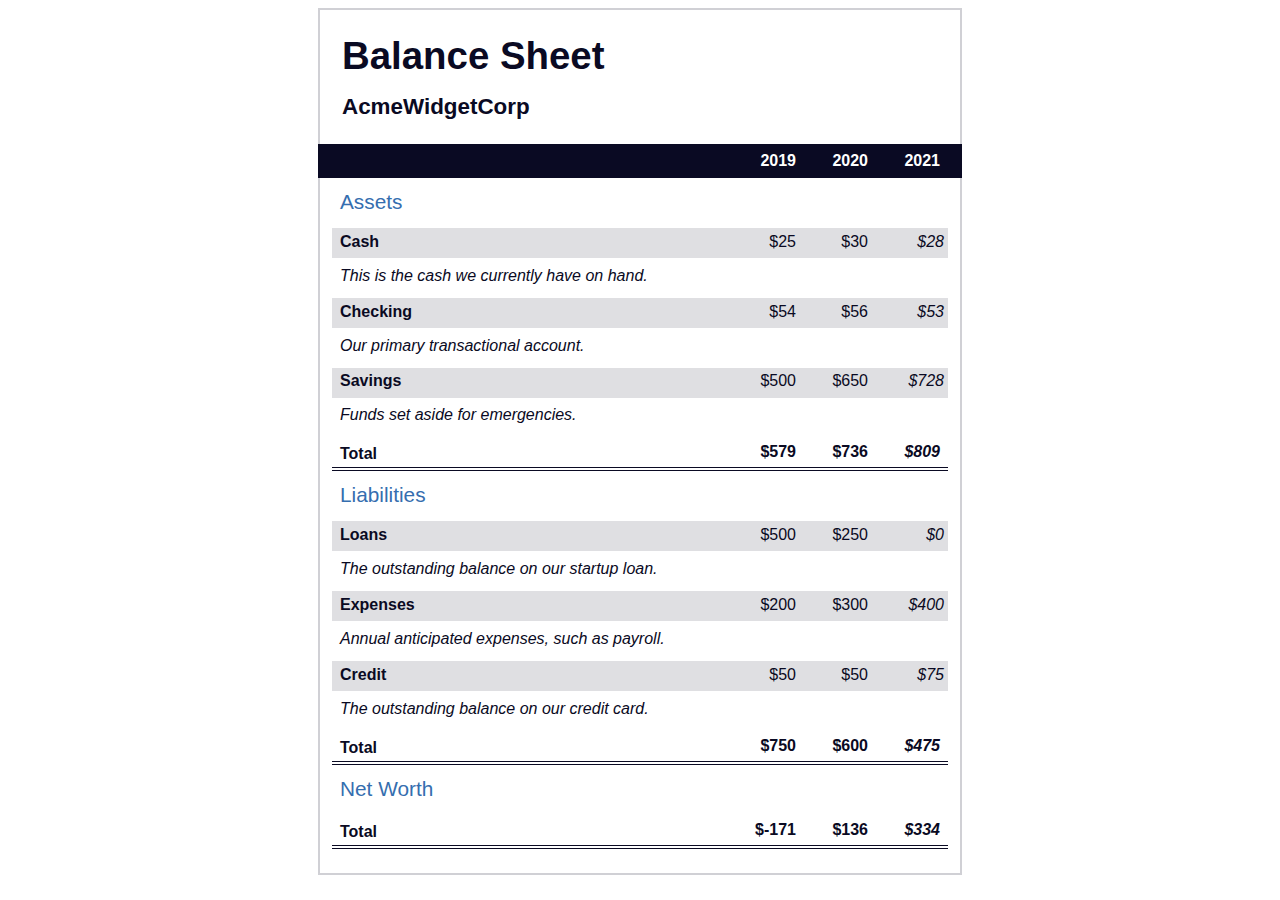
<file: Balance Sheet/index.html>
<!DOCTYPE html>
<html lang="en">
  <head>
    <meta charset="UTF-8">
    <meta name="viewport" content="width=device-width, initial-scale=1.0">
    <title>Balance Sheet</title>
    <link rel="stylesheet" href="./styles.css">
  </head>
  <body>
    <main>
      <section>
        <h1>
          <span class="flex">
            <span>AcmeWidgetCorp</span>
            <span>Balance Sheet</span>
          </span>
        </h1>
        <div id="years" aria-hidden="true">
          <span class="year">2019</span>
          <span class="year">2020</span>
          <span class="year">2021</span>
        </div>
        <div class="table-wrap">
          <table>
            <caption>Assets</caption>
            <thead>
              <tr>
                <td></td>
                <th><span class="sr-only year">2019</span></th>
                <th><span class="sr-only year">2020</span></th>
                <th class="current"><span class="sr-only year">2021</span></th>
              </tr>
            </thead>
            <tbody>
              <tr class="data">
                <th>Cash <span class="description">This is the cash we currently have on hand.</span></th>
                <td>$25</td>
                <td>$30</td>
                <td class="current">$28</td>
              </tr>
              <tr class="data">
                <th>Checking <span class="description">Our primary transactional account.</span></th>
                <td>$54</td>
                <td>$56</td>
                <td class="current">$53</td>
              </tr>
              <tr class="data">
                <th>Savings <span class="description">Funds set aside for emergencies.</span></th>
                <td>$500</td>
                <td>$650</td>
                <td class="current">$728</td>
              </tr>
              <tr class="total">
                <th>Total <span class="sr-only">Assets</span></th>
                <td>$579</td>
                <td>$736</td>
                <td class="current">$809</td>
              </tr>
            </tbody>
          </table>
          <table>
            <caption>Liabilities</caption>
            <thead>
              <tr>
              <td></td>
              <th><span class="sr-only">2019</span></th>
              <th><span class="sr-only">2020</span></th>
              <th><span class="sr-only">2021</span></th>
              </tr>
            </thead>
            <tbody>
              <tr class="data">
                <th>Loans <span class="description">The outstanding balance on our startup loan.</span></th>
                <td>$500</td>
                <td>$250</td>
                <td class="current">$0</td>
              </tr>
              <tr class="data">
                <th>Expenses <span class="description">Annual anticipated expenses, such as payroll.</span></th>
                <td>$200</td>
                <td>$300</td>
                <td class="current">$400</td>
              </tr>
              <tr class="data">
                <th>Credit <span class="description">The outstanding balance on our credit card.</span></th>
                <td>$50</td>
                <td>$50</td>
                <td class="current">$75</td>
              </tr>
              <tr class="total">
                <th>Total <span class="sr-only">Liabilities</span></th>
                <td>$750</td>
                <td>$600</td>
                <td class="current">$475</td>
              </tr>
            </tbody>
          </table>
          <table>
            <caption>Net Worth</caption>
            <thead>
              <tr>
              <td></td>
              <th><span class="sr-only">2019</span></th>
              <th><span class="sr-only">2020</span></th>
              <th><span class="sr-only">2021</span></th>
              </tr>
            </thead>
            <tbody>
              <tr class="total">
                <th>Total <span class="sr-only">Net Worth</span></th>
                <td>$-171</td>
                <td>$136</td>
                <td class="current">$334</td>
              </tr>
            </tbody>
          </table>
        </div>
      </section>
    </main>
  </body>
</html>
</file>
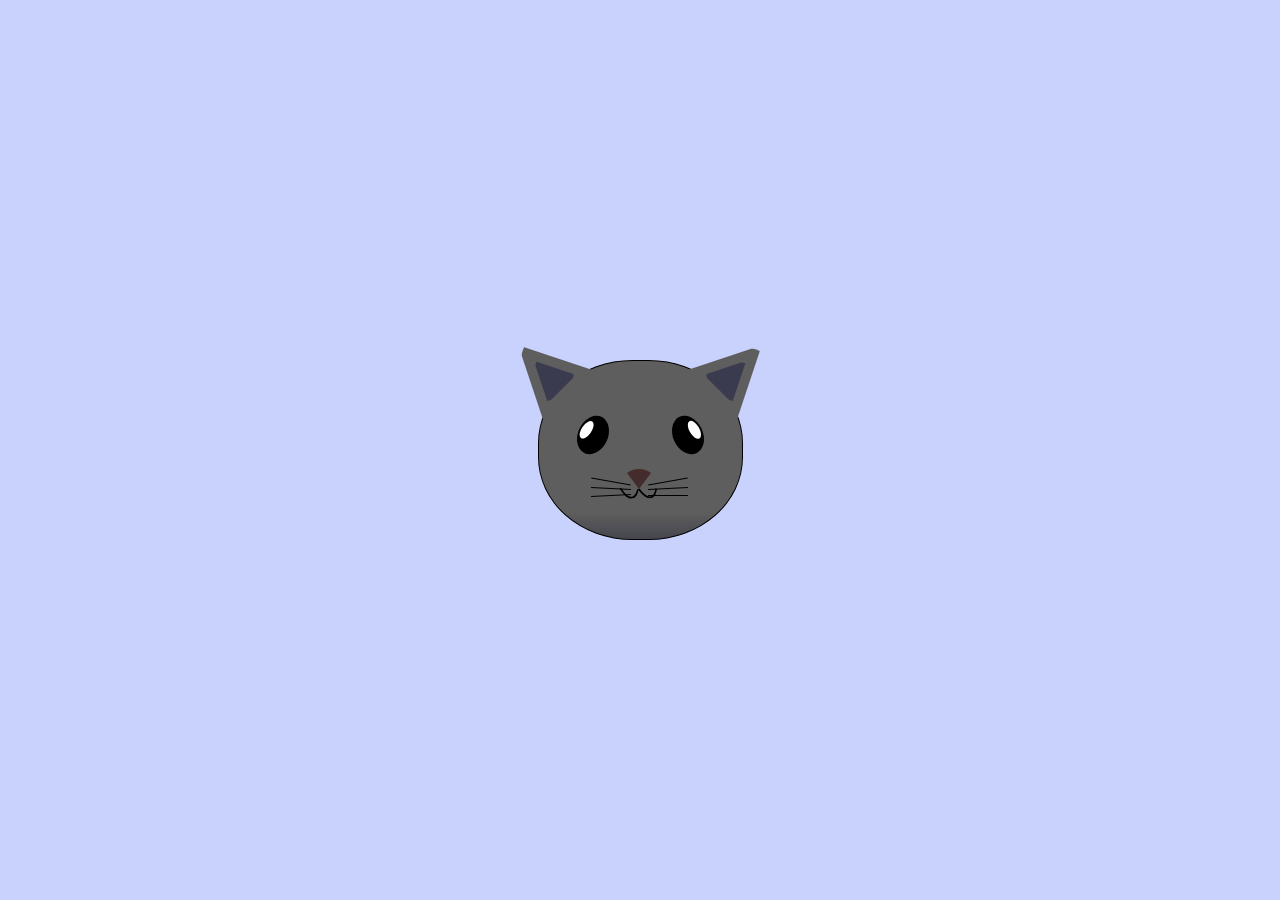
<file: Cat Painting/index.html>
<!DOCTYPE html>
<html lang="en">
<head>
    <meta charset="UTF-8">
    <title>fCC Cat Painting</title>
    <link rel="stylesheet" href="./styles.css">
</head>
<body>
    <main>
      <div class="cat-head">
        <div class="cat-ears">
          <div class="cat-left-ear">
            <div class="cat-left-inner-ear"></div>
          </div>
          <div class="cat-right-ear">
            <div class="cat-right-inner-ear"></div>
          </div>
        </div>

        <div class="cat-eyes">
          <div class="cat-left-eye">
            <div class="cat-left-inner-eye"></div>
          </div>
          <div class="cat-right-eye">
            <div class="cat-right-inner-eye"></div>
          </div>
        </div>
        
        <div class="cat-nose"></div>

        <div class="cat-mouth">
          <div class="cat-mouth-line-left"></div>
          <div class="cat-mouth-line-right"></div>
        </div>

        <div class="cat-whiskers">
          <div class="cat-whiskers-left">
            <div class="cat-whisker-left-top"></div>
            <div class="cat-whisker-left-middle"></div>
            <div class="cat-whisker-left-bottom"></div>
          </div>
          <div class="cat-whiskers-right">
            <div class="cat-whisker-right-top"></div>
            <div class="cat-whisker-right-middle"></div>
            <div class="cat-whisker-right-bottom"></div>
          </div>
        </div>

      </div>
    </main>
</body>
</html>
</file>
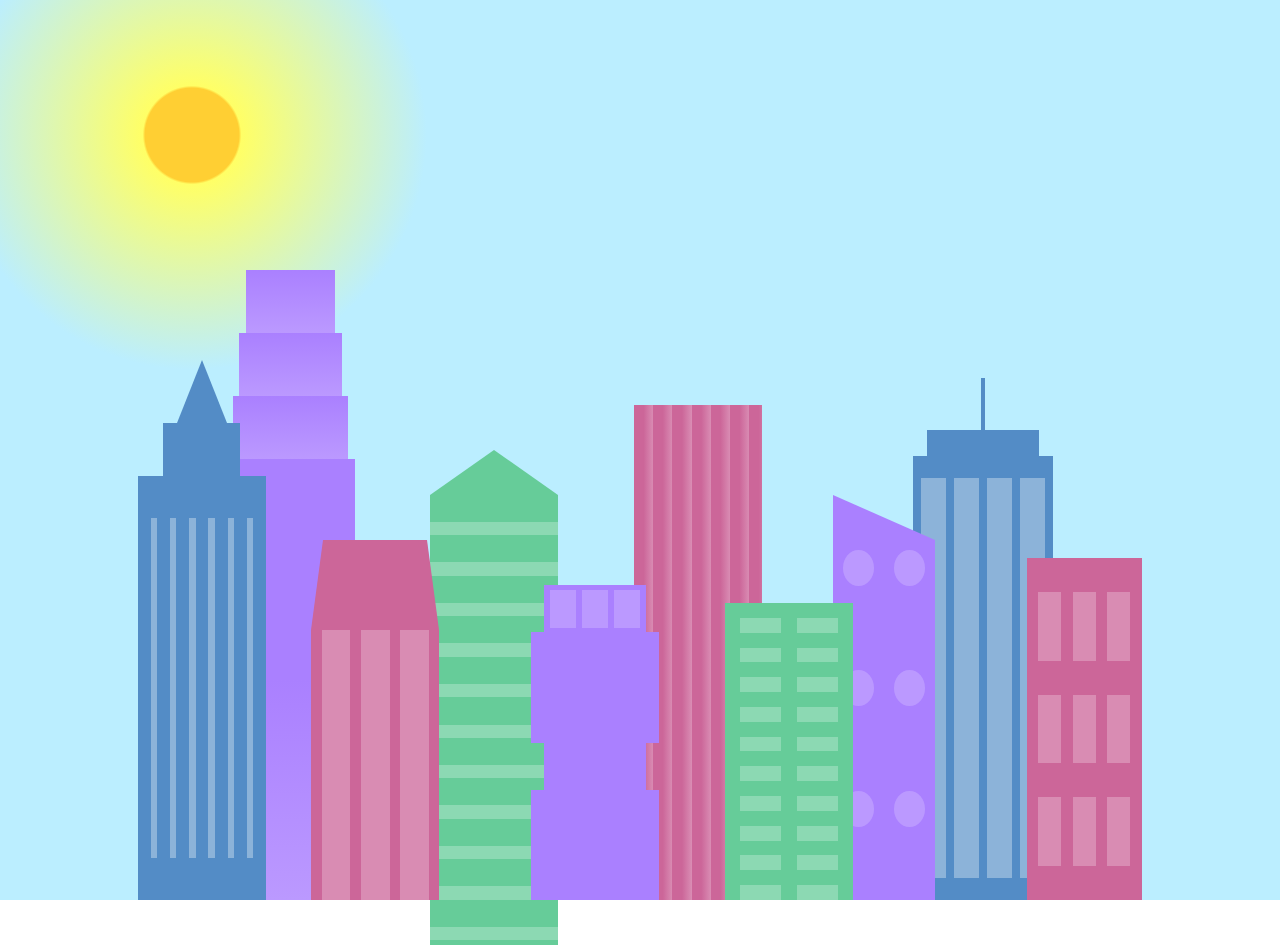
<file: City Skyline/index.html>
<!DOCTYPE html>
<html lang="en">    
  <head>
    <meta charset="UTF-8">
    <title>City Skyline</title>
    <link href="styles.css" rel="stylesheet" />   
  </head>

  <body>
    <div class="background-buildings sky">
      <div></div>
      <div></div>
      <div class="bb1 building-wrap">
        <div class="bb1a bb1-window"></div>
        <div class="bb1b bb1-window"></div>
        <div class="bb1c bb1-window"></div>
        <div class="bb1d"></div>
      </div>
      <div class="bb2">
        <div class="bb2a"></div>
        <div class="bb2b"></div>
      </div>
      <div class="bb3"></div>
      <div></div>
      <div class="bb4 building-wrap">
        <div class="bb4a"></div>
        <div class="bb4b"></div>
        <div class="bb4c window-wrap">
          <div class="bb4-window"></div>
          <div class="bb4-window"></div>
          <div class="bb4-window"></div>
          <div class="bb4-window"></div>
        </div>
      </div>
      <div></div>
      <div></div>
    </div>

    <div class="foreground-buildings">
      <div></div>
      <div></div>
      <div class="fb1 building-wrap">
        <div class="fb1a"></div>
        <div class="fb1b"></div>
        <div class="fb1c"></div>
      </div>
      <div class="fb2">
        <div class="fb2a"></div>
        <div class="fb2b window-wrap">
          <div class="fb2-window"></div>
          <div class="fb2-window"></div>
          <div class="fb2-window"></div>
        </div>
      </div>
      <div></div>
      <div class="fb3 building-wrap">
        <div class="fb3a window-wrap">
          <div class="fb3-window"></div>
          <div class="fb3-window"></div>
          <div class="fb3-window"></div>
        </div>
        <div class="fb3b"></div>
        <div class="fb3a"></div>
        <div class="fb3b"></div>
      </div>
      <div class="fb4">
        <div class="fb4a"></div>
        <div class="fb4b">
          <div class="fb4-window"></div>
          <div class="fb4-window"></div>
          <div class="fb4-window"></div>
          <div class="fb4-window"></div>
          <div class="fb4-window"></div>
          <div class="fb4-window"></div>
        </div>
      </div>
      <div class="fb5"></div>
      <div class="fb6"></div>
      <div></div>
      <div></div>
    </div>
  </body>
</html>
</file>
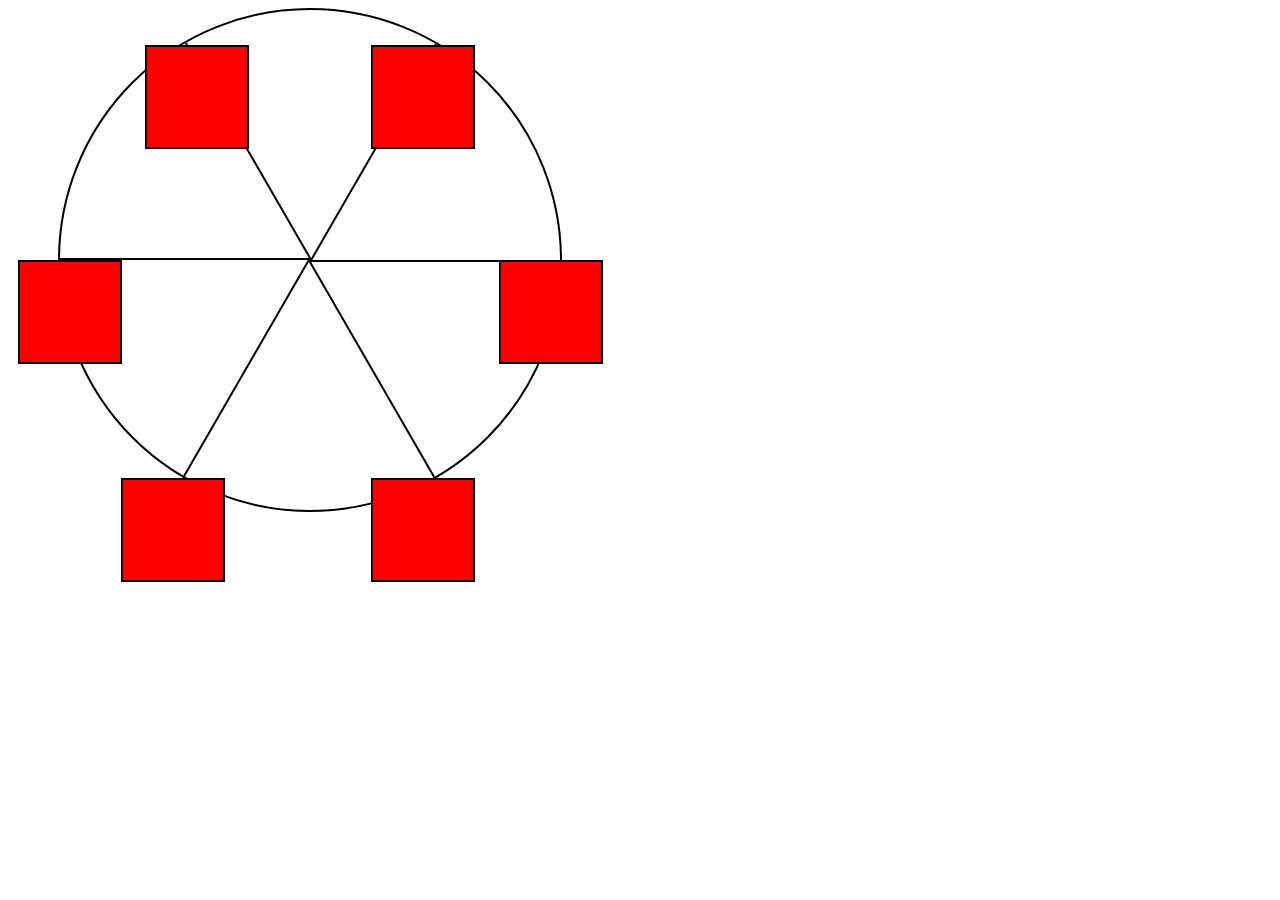
<file: Ferris Wheel/index.html>
<!DOCTYPE html>
<html lang="en">
  <head>
    <meta charset="UTF-8">
    <title>Ferris Wheel</title>
    <link rel="stylesheet" href="./styles.css">
  </head>
  <body>
    <div class="wheel">
      <span class="line"></span>
      <span class="line"></span>
      <span class="line"></span>
      <span class="line"></span>
      <span class="line"></span>
      <span class="line"></span>

      <div class="cabin"></div>
      <div class="cabin"></div>
      <div class="cabin"></div>
      <div class="cabin"></div>
      <div class="cabin"></div>
      <div class="cabin"></div>
    </div>
  </body>
</html>
</file>
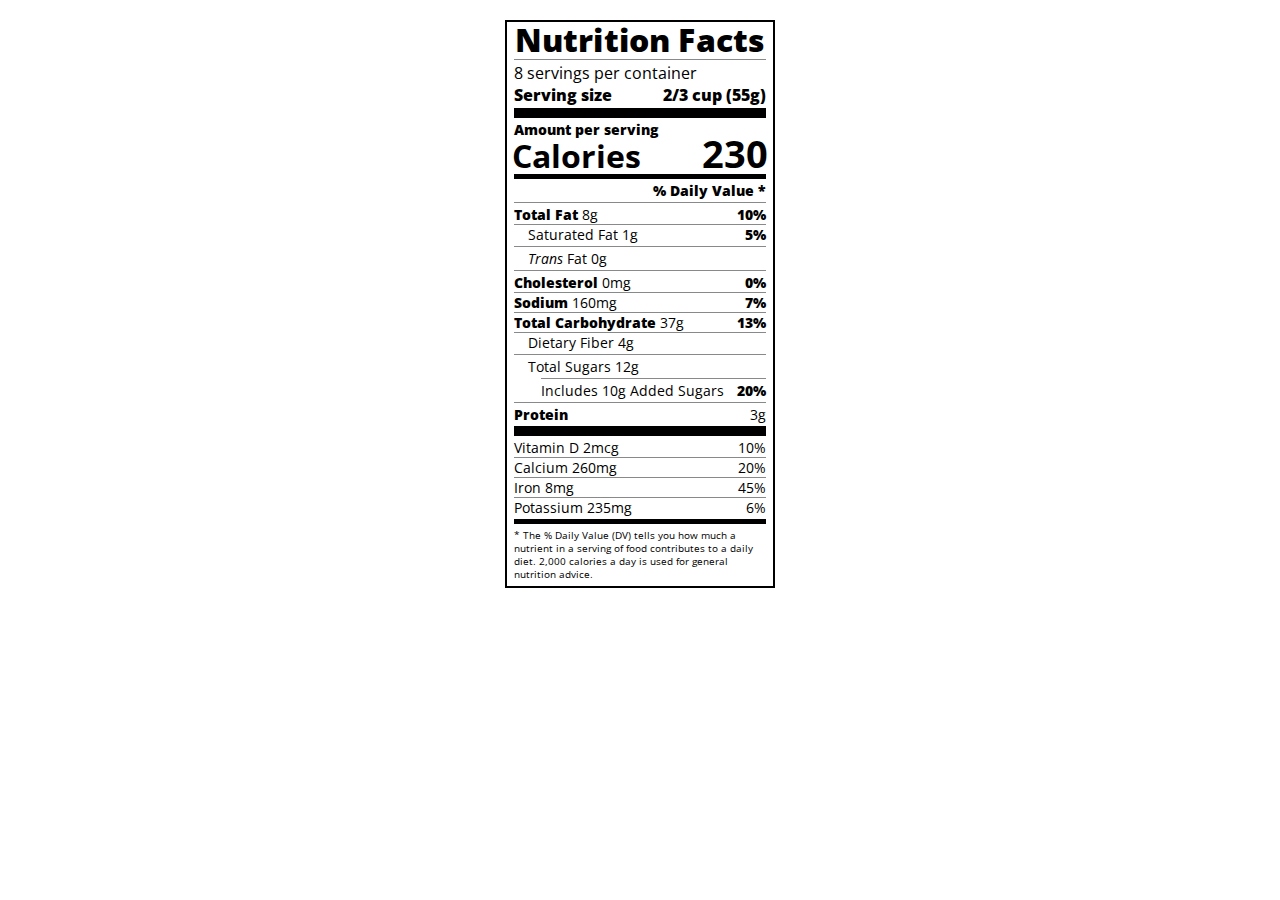
<file: Nutrition Label/index.html>
<!DOCTYPE html>
<html lang="en">

<head>
  <meta charset="UTF-8">
  <title>Nutrition Label</title>
  <link href="https://fonts.googleapis.com/css?family=Open+Sans:400,700,800" rel="stylesheet">
  <link href="./styles.css" rel="stylesheet">
</head>

<body>
  <div class="label">
    <header>
      <h1 class="bold">Nutrition Facts</h1>
      <div class="divider"></div>
      <p>8 servings per container</p>
      <p class="bold">Serving size <span>2/3 cup (55g)</span></p>
    </header>
    <div class="divider large"></div>
    <div class="calories-info">
      <div class="left-container">
        <h2 class="bold small-text">Amount per serving</h2>
        <p>Calories</p>
      </div>
      <span>230</span>
    </div>
    <div class="divider medium"></div>
    <div class="daily-value small-text">
      <p class="bold right no-divider">% Daily Value *</p>
      <div class="divider"></div>
      <p><span><span class="bold">Total Fat</span> 8g</span> <span class="bold">10%</span></p>
      <p class="indent no-divider">Saturated Fat 1g <span class="bold">5%</span></p>
      <div class="divider"></div>
      <p class="indent no-divider"><span><i>Trans</i> Fat 0g</span></p>
      <div class="divider"></div>
      <p><span><span class="bold">Cholesterol</span> 0mg</span> <span class="bold">0%</span></p>
      <p><span><span class="bold">Sodium</span> 160mg</span> <span class="bold">7%</span></p>
      <p><span><span class="bold">Total Carbohydrate</span> 37g</span> <span class="bold">13%</span></p>
      <p class="indent no-divider">Dietary Fiber 4g</p>
      <div class="divider"></div>
      <p class="indent no-divider">Total Sugars 12g</p>
      <div class="divider double-indent"></div>
      <p class="double-indent no-divider">Includes 10g Added Sugars <span class="bold">20%</span>
      <div class="divider"></div>
      <p class="no-divider"><span class="bold">Protein</span> 3g</p>
      <div class="divider large"></div>
      <p>Vitamin D 2mcg <span>10%</span></p>
      <p>Calcium 260mg <span>20%</span></p>
      <p>Iron 8mg <span>45%</span></p>
      <p class="no-divider">Potassium 235mg <span>6%</span></p>
    </div>
    <div class="divider medium"></div>
    <p class="note">* The % Daily Value (DV) tells you how much a nutrient in a serving of food contributes to a daily
      diet. 2,000 calories a day is used for general nutrition advice.</p>
  </div>
</body>
</html>
</file>
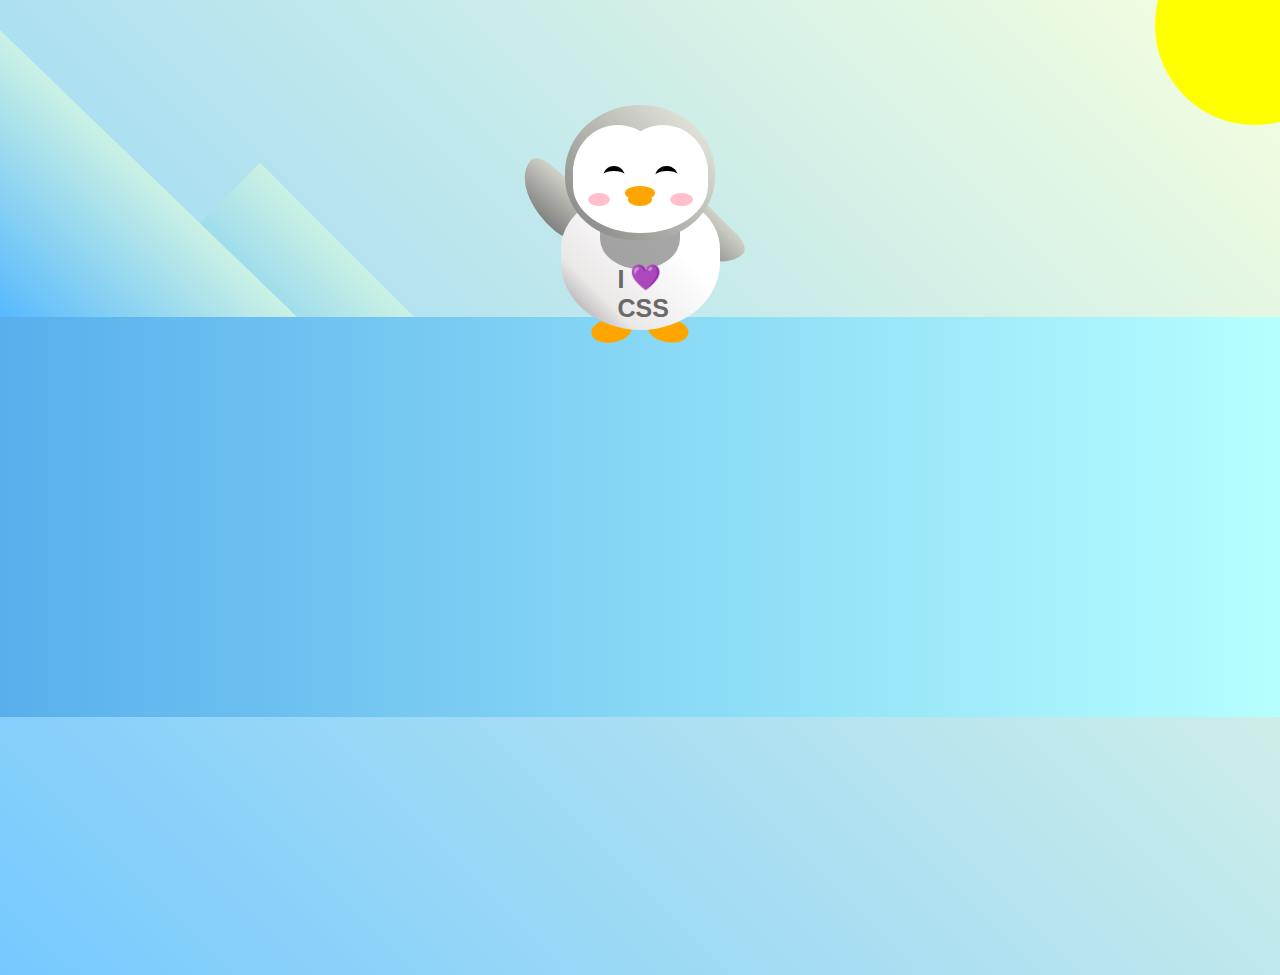
<file: Penguin/index.html>
<!DOCTYPE html>
<html lang="en">
  <head>
    <meta charset="UTF-8" />
    <link rel="stylesheet" href="./styles.css" />
    <title>Penguin</title>
    <meta name="viewport" content="width=device-width, initial-scale=1.0" />
  </head>

  <body>
    <div class="left-mountain"></div>
    <div class="back-mountain"></div>
    <div class="sun"></div>
    <div class="penguin">
      <div class="penguin-head">
        <div class="face left"></div>
        <div class="face right"></div>
        <div class="chin"></div>
        <div class="eye left">
          <div class="eye-lid"></div>
        </div>
        <div class="eye right">
          <div class="eye-lid"></div>
        </div>
        <div class="blush left"></div>
        <div class="blush right"></div>
        <div class="beak top"></div>
        <div class="beak bottom"></div>
      </div>
      <div class="shirt">
        <div>💜</div>
        <p>I CSS</p>
      </div> 
      <div class="penguin-body">
        <div class="arm left"></div>
        <div class="arm right"></div>
        <div class="foot left"></div>
        <div class="foot right"></div>
      </div>
    </div>

    <div class="ground"></div>
  </body>
</html>
</file>
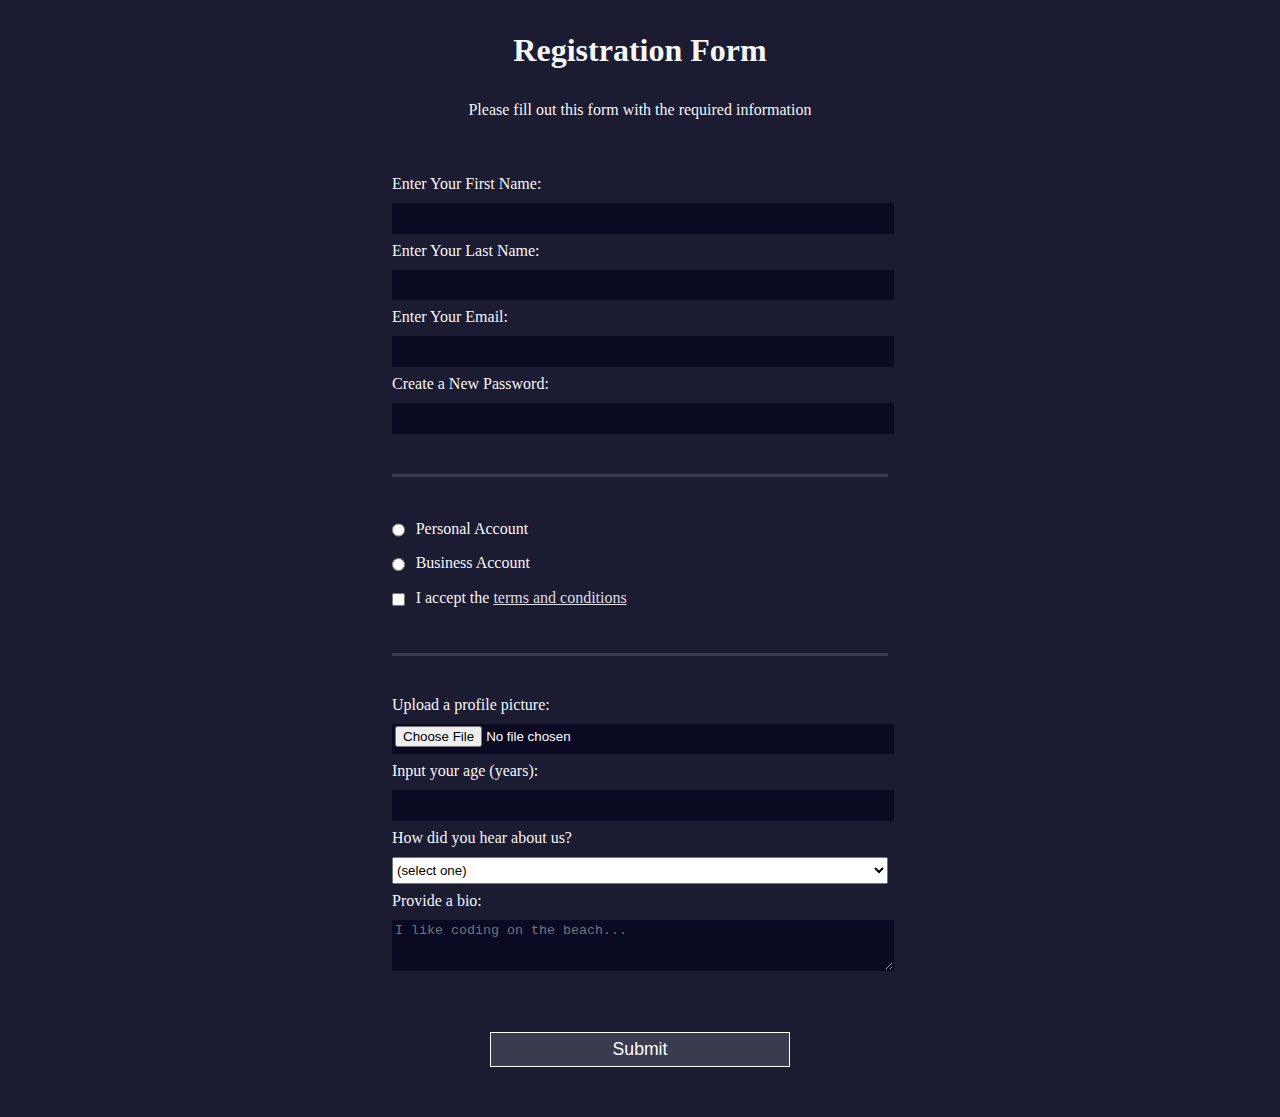
<file: Registration Form/index.html>
<!DOCTYPE html>
<html lang="en">
  <head>
    <meta charset="UTF-8">
    <title>Registration Form</title>
    <link rel="stylesheet" href="styles.css" />
  </head>
  <body>
    <h1>Registration Form</h1>
    <p>Please fill out this form with the required information</p>
    <form method="post" action='https://register-demo.freecodecamp.org'>
      <fieldset>
        <label for="first-name">Enter Your First Name: <input id="first-name" name="first-name" type="text" required /></label>
        <label for="last-name">Enter Your Last Name: <input id="last-name" name="last-name" type="text" required /></label>
        <label for="email">Enter Your Email: <input id="email" name="email" type="email" required /></label>
        <label for="new-password">Create a New Password: <input id="new-password" name="new-password" type="password" pattern="[a-z0-5]{8,}" required /></label>
      </fieldset>
      <fieldset>
        <label for="personal-account"><input id="personal-account" type="radio" name="account-type" class="inline" /> Personal Account</label>
        <label for="business-account"><input id="business-account" type="radio" name="account-type" class="inline" /> Business Account</label>
        <label for="terms-and-conditions">
          <input id="terms-and-conditions" type="checkbox" required name="terms-and-conditions" class="inline" /> I accept the <a href="https://www.freecodecamp.org/news/terms-of-service/">terms and conditions</a>
        </label>
      </fieldset>
      <fieldset>
        <label for="profile-picture">Upload a profile picture: <input id="profile-picture" type="file" name="file" /></label>
        <label for="age">Input your age (years): <input id="age" type="number" name="age" min="13" max="120" /></label>
        <label for="referrer">How did you hear about us?
          <select id="referrer" name="referrer">
            <option value="">(select one)</option>
            <option value="1">freeCodeCamp News</option>
            <option value="2">freeCodeCamp YouTube Channel</option>
            <option value="3">freeCodeCamp Forum</option>
            <option value="4">Other</option>
          </select>
        </label>
        <label for="bio">Provide a bio:
          <textarea id="bio" name="bio" rows="3" cols="30" placeholder="I like coding on the beach..."></textarea>
        </label>
      </fieldset>
      <input type="submit" value="Submit" />
    </form>
  </body>
</html>
</file>
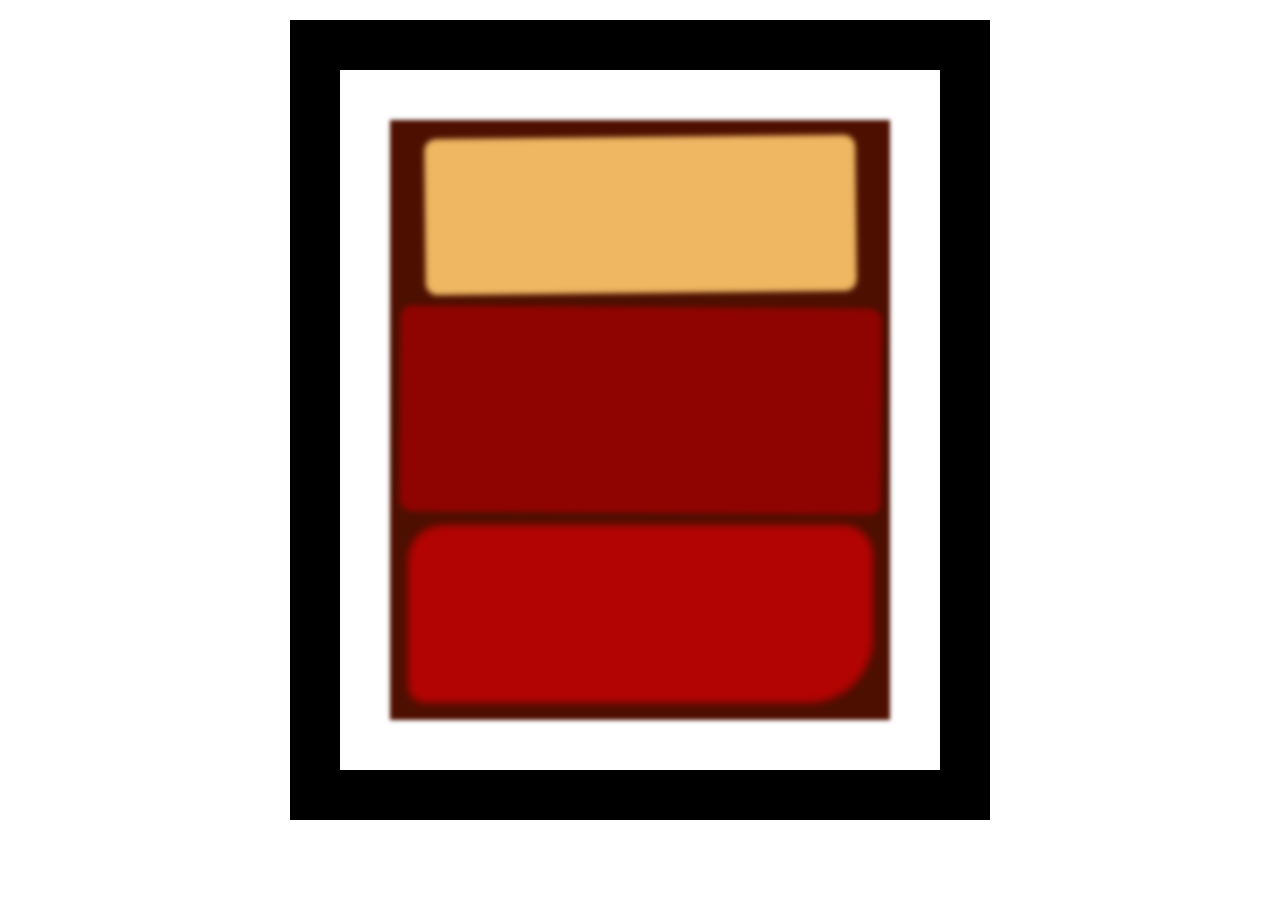
<file: Rothok Painting/index.html>
<!DOCTYPE html>
<html lang="en">
  <head>
    <meta charset="UTF-8">
    <title>Rothko Painting</title>
    <link href="./styles.css" rel="stylesheet">
  </head>
  <body>
    <div class="frame">
      <div class="canvas">
        <div class="one"></div>
        <div class="two"></div>
        <div class="three"></div>
      </div>
    </div>
  </body>
</html>
</file>
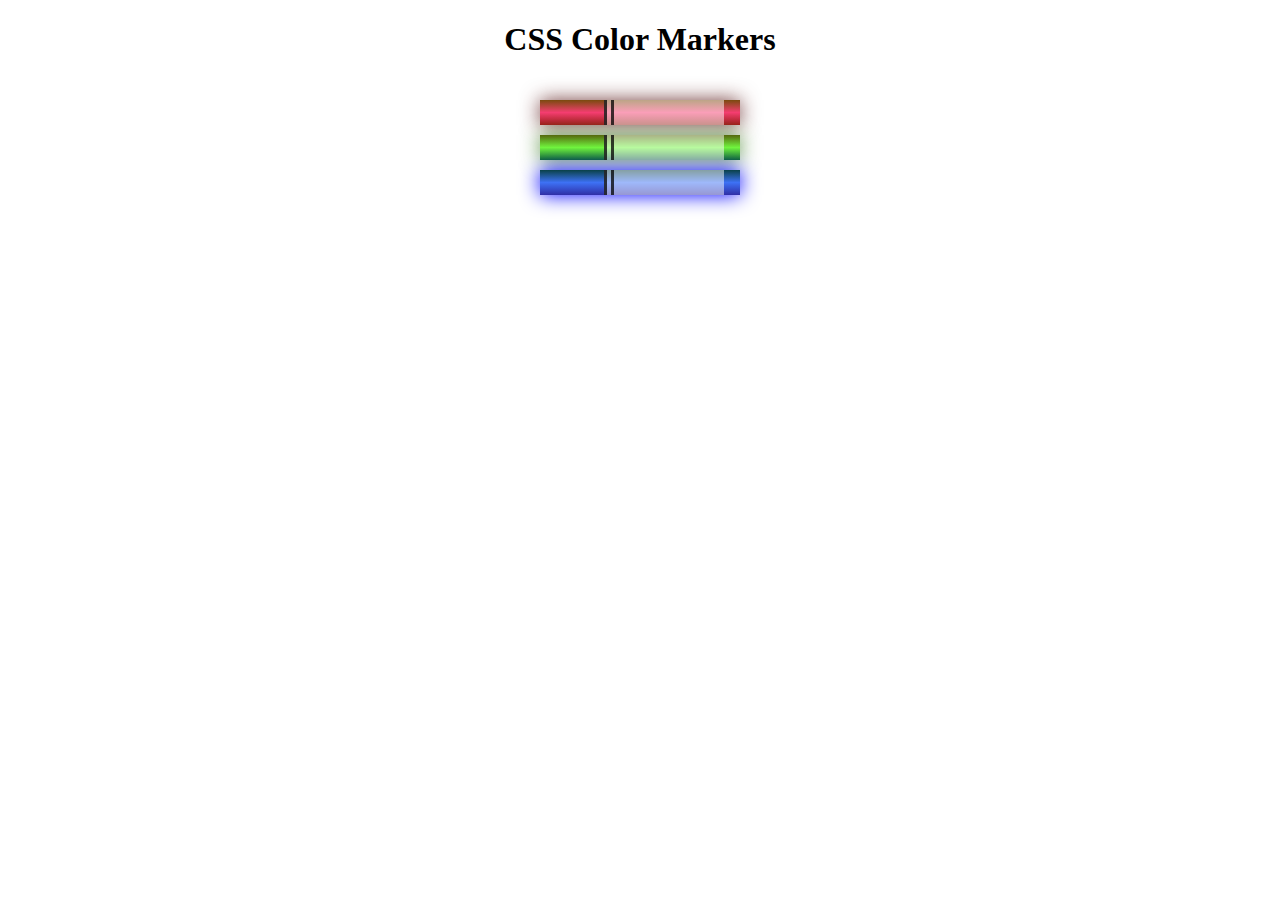
<file: Set of Coloured Markers/index.html>
<!DOCTYPE html>
<html lang="en">
  <head>
    <meta charset="utf-8">
    <meta name="viewport" content="width=device-width, initial-scale=1.0">
    <title>Colored Markers</title>
    <link rel="stylesheet" href="styles.css">
  </head>
  <body>
    <h1>CSS Color Markers</h1>
    <div class="container">
      <div class="marker red">
        <div class="cap"></div>
        <div class="sleeve"></div>
      </div>
      <div class="marker green">
        <div class="cap"></div>
        <div class="sleeve"></div>
      </div>
      <div class="marker blue">
        <div class="cap"></div>
        <div class="sleeve"></div>
      </div>
    </div>
  </body>
</html>
</file>
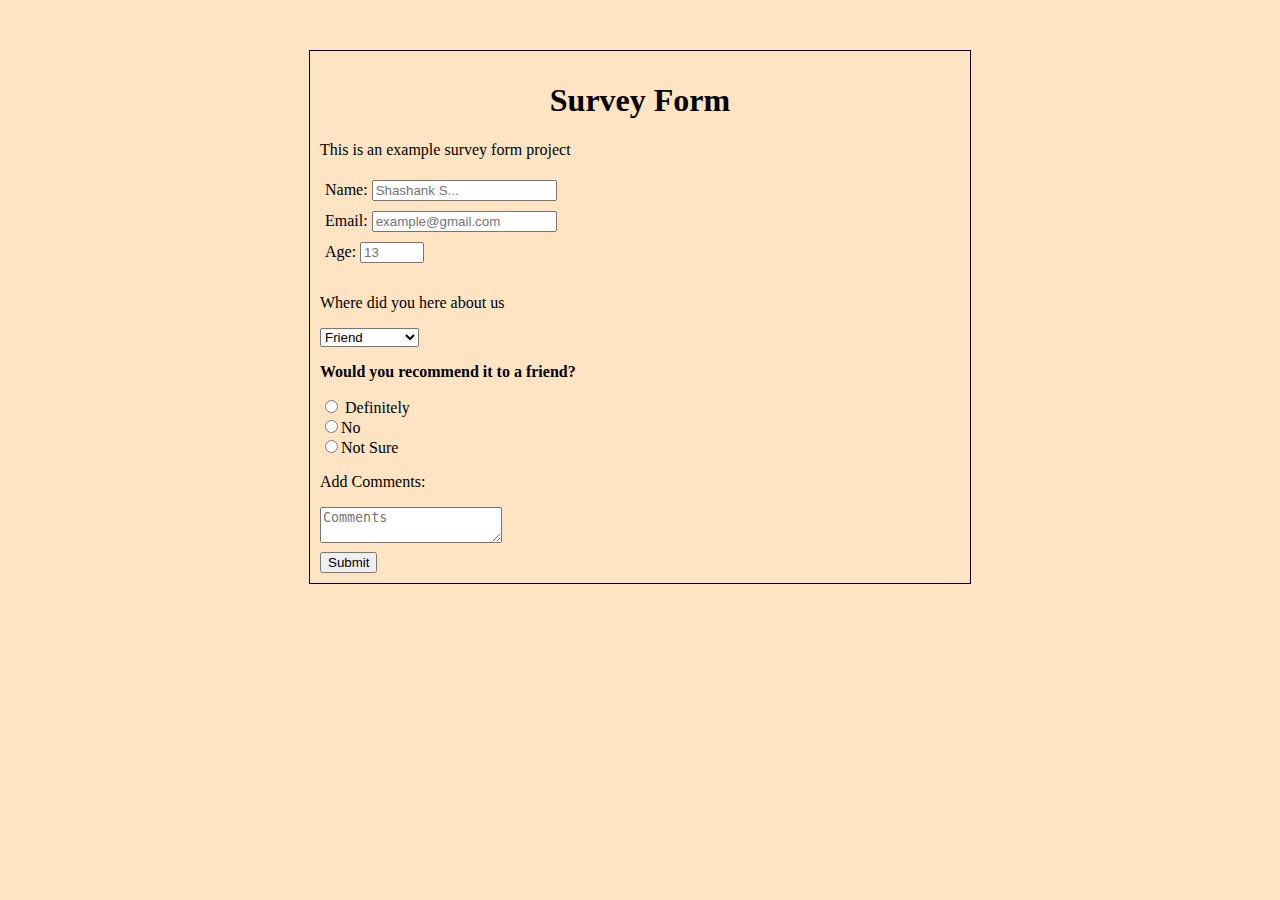
<file: Survey Form/index.html>
<!DOCTYPE html>
<html lang="en">
<head>
  <link rel="stylesheet" href="styles.css">
</head>
<div class="container">
<body>
  <h1 id="title">Survey Form</h1>
  <p id="description">This is an example survey form project</p>
  <form id="survey-form">
    <div class="name">
      <label id="name-label" for="name">Name:</label>
      <input id="name" type="text" placeholder="Shashank S..." required />
    </div>

    <div class="email">
      <label id="email-label" for="email">Email:</label>
      <input id="email" placeholder="example@gmail.com" type="email" required />
    </div>

    <div class="age">
      <label id="number-label" for="number">Age:</label>
      <input id="number" placeholder="13" type="number" min="13" max="120" required />
    </div>

    <div class="dropdown">
      <p>Where did you here about us</p>
      <select id="dropdown">
        <option>Friend</option>
        <option>Social Media</option>
        <option>Banners</option>
      </select>
    </div>

    <p><b>Would you recommend it to a friend?</b></p>
    <div class="radio-group">
      <label>
        <input type="radio" name="radio" value="radio" />
        Definitely
      </label>
    </div>
    <div class="radio-group">
      <label>
        <input type="radio" name="radio" value="radio" />No
      </label>
    </div>
    <div class="radio-group">
      <label>
        <input type="radio" name="radio" value="radio" />Not Sure

      </label>
    </div>
    <div class="comments">
    <p>Add Comments: </p>
    <textarea placeholder="Comments"></textarea>
    </div>


    <div class="button">
      <button type="submit" id="submit">Submit</button>
    </div>
  </form>
</body>
</div>
</html>
</file>
<file: Balance Sheet/styles.css>
span[class~="sr-only"] {
  border: 0 !important;
  clip: rect(1px, 1px, 1px, 1px) !important;
  clip-path: inset(50%) !important;
  height: 1px !important;
  width: 1px !important;
  position: absolute !important;
  overflow: hidden !important;
  white-space: nowrap !important;
  padding: 0 !important;
  margin: -1px !important;
}

html {
  box-sizing: border-box;
}

body {
  font-family: sans-serif;
  color: #0a0a23;
}

h1 {
  max-width: 37.25rem;
  margin: 0 auto;
  padding: 1.5rem 1.25rem;
}

h1 .flex {
  display: flex;
  flex-direction: column-reverse;
  gap: 1rem;
}

h1 .flex span:first-of-type {
  font-size: 0.7em;
}

h1 .flex span:last-of-type {
  font-size: 1.2em;
}

section {
  max-width: 40rem;
  margin: 0 auto;
  border: 2px solid #d0d0d5;
}

#years {
  display: flex;
  justify-content: flex-end;
  position: sticky;
  z-index: 999;
  top: 0;
  background: #0a0a23;
  color: #fff;
  padding: 0.5rem calc(1.25rem + 2px) 0.5rem 0;
  margin: 0 -2px;
}

#years span[class] {
  font-weight: bold;
  width: 4.5rem;
  text-align: right;
}

.table-wrap {
  padding: 0 0.75rem 1.5rem 0.75rem;
}

table {
  border-collapse: collapse;
  border: 0;
  width: 100%;
  position: relative;
  margin-top: 3rem;
}

table caption {
  color: #356eaf;
  font-size: 1.3em;
  font-weight: normal;
  position: absolute;
  top: -2.25rem;
  left: 0.5rem;
}

tbody td {
  width: 100vw;
  min-width: 4rem;
  max-width: 4rem;
}

tbody th {
  width: calc(100% - 12rem);
}

tr[class="total"] {
  border-bottom: 4px double #0a0a23;
  font-weight: bold;
}

tr[class="total"] th {
  text-align: left;
  padding: 0.5rem 0 0.25rem 0.5rem;
}

tr.total td {
  text-align: right;
  padding: 0 0.25rem;
}

tr.total td:nth-of-type(3) {
  padding-right: 0.5rem;
}

tr.total:hover {
  background-color: #99c9ff;
}

td.current {
  font-style: italic;
}

tr.data {
  background-image: linear-gradient(to bottom, #dfdfe2 1.845rem, white 1.845rem);
}

tr.data th {
  text-align: left;
  padding-top: 0.3rem;
  padding-left: 0.5rem;
}

tr.data th .description {
  display: block;
  font-weight: normal;
  font-style: italic;
  padding: 1rem 0 0.75rem;
  margin-right: -13.5rem;
}

tr.data td {
  vertical-align: top;
  padding: 0.3rem 0.25rem 0;
  text-align: right;
}
</file>
<file: Cat Painting/styles.css>
* {
  box-sizing: border-box;
}

body {
  background-color: #c9d2fc;
}

.cat-head {
  position: absolute;
  right: 0;
  left: 0;
  top: 0;
  bottom: 0;
  margin: auto;
  background: linear-gradient(#5e5e5e 85%, #45454f 100%);
  width: 205px;
  height: 180px;
  border: 1px solid #000;
  border-radius: 46%;
}

.cat-left-ear {
  position: absolute;
  top: -26px;
  left: -31px;
  z-index: 1;
  border-top-left-radius: 90px;
  border-top-right-radius: 10px;
  transform: rotate(-45deg);
  border-left: 35px solid transparent;
  border-right: 35px solid transparent;
  border-bottom: 70px solid #5e5e5e;
}

.cat-right-ear {
  position: absolute;
  top: -26px;
  left: 163px;
  z-index: 1;
  transform: rotate(45deg);
  border-top-left-radius: 90px;
  border-top-right-radius: 10px;
  border-left: 35px solid transparent;
  border-right: 35px solid transparent;
  border-bottom: 70px solid #5e5e5e;
}

.cat-left-inner-ear {
  position: absolute;
  top: 22px;
  left: -20px;
  border-top-left-radius: 90px;
  border-top-right-radius: 10px;
  border-bottom-right-radius: 40%;
  border-bottom-left-radius: 40%;
  border-left: 20px solid transparent;
  border-right: 20px solid transparent;
  border-bottom: 40px solid #3b3b4f;
}

.cat-right-inner-ear {
  position: absolute;
  top: 22px;
  left: -20px;
  border-top-left-radius: 90px;
  border-top-right-radius: 10px;
  border-bottom-right-radius: 40%;
  border-bottom-left-radius: 40%;
  border-left: 20px solid transparent;
  border-right: 20px solid transparent;
  border-bottom: 40px solid #3b3b4f;
}

.cat-left-eye {
  position: absolute;
  top: 54px;
  left: 39px;
  border-radius: 60%;
  transform: rotate(25deg);
  width: 30px;
  height: 40px;
  background-color: #000;
}

.cat-right-eye {
  position: absolute;
  top: 54px;
  left: 134px;
  border-radius: 60%;
  transform: rotate(-25deg);
  width: 30px;
  height: 40px;
  background-color: #000;
}

.cat-left-inner-eye {
  position: absolute;
  top: 8px;
  left: 2px;
  width: 10px;
  height: 20px;
  transform: rotate(10deg);
  background-color: #fff;
  border-radius: 60%;
}

.cat-right-inner-eye {
  position: absolute;
  top: 8px;
  left: 18px;
  transform: rotate(-5deg);
  width: 10px;
  height: 20px;
  background-color: #fff;
  border-radius: 60%;
}

.cat-nose {
  position: absolute;
  top: 108px;
  left: 85px;
  border-top-left-radius: 50%;
  border-bottom-right-radius: 50%;
  border-bottom-left-radius: 50%;
  transform: rotate(180deg);
  border-left: 15px solid transparent;
  border-right: 15px solid transparent;
  border-bottom: 20px solid #442c2c;
}

.cat-mouth div {
  width: 30px;
  height: 50px;
  border: 2px solid #000;
  border-radius: 190%/190px 150px 0 0;
  border-color: black transparent transparent transparent;
}

.cat-mouth-line-left {
  position: absolute;
  top: 88px;
  left: 74px;
  transform: rotate(170deg);
}

.cat-mouth-line-right {
  position: absolute;
  top: 88px;
  left: 91px;
  transform: rotate(165deg);
}

.cat-whiskers-left div {
  width: 40px;
  height: 1px;
  background-color: #000;
}

.cat-whiskers-right div {
  width: 40px;
  height: 1px;
  background-color: #000;
}

.cat-whisker-left-top {
  position: absolute;
  top: 120px;
  left: 52px;
  transform: rotate(10deg);
}

.cat-whisker-left-middle {
  position: absolute;
  top: 127px;
  left: 52px;
  transform: rotate(3deg);
}

.cat-whisker-left-bottom {
  position: absolute;
  top: 134px;
  left: 52px;
  transform: rotate(-3deg);
}

.cat-whisker-right-top {
  position: absolute;
  top: 120px;
  left: 109px;
  transform: rotate(-10deg);
}

.cat-whisker-right-middle {
  position: absolute;
  top: 127px;
  left: 109px;
  transform: rotate(-3deg);
}

.cat-whisker-right-bottom {
  position: absolute;
  top: 134px;
  left: 109px; 
}
</file>
<file: City Skyline/styles.css>
:root {
  --building-color1: #aa80ff;
  --building-color2: #66cc99;
  --building-color3: #cc6699;
  --building-color4: #538cc6;
  --window-color1: #bb99ff;
  --window-color2: #8cd9b3;
  --window-color3: #d98cb3;
  --window-color4: #8cb3d9;
}

* {
  box-sizing: border-box;
}

body {
  height: 100vh;
  margin: 0;
  overflow: hidden;
}

.background-buildings, .foreground-buildings {
  width: 100%;
  height: 100%;
  display: flex;
  align-items: flex-end;
  justify-content: space-evenly;
  position: absolute;
  top: 0;
}

.building-wrap {
  display: flex;
  flex-direction: column;
  align-items: center;
}

.window-wrap {
  display: flex;
  align-items: center;
  justify-content: space-evenly;
}

.sky {
  background: radial-gradient(
      closest-corner circle at 15% 15%,
      #ffcf33,
      #ffcf33 20%,
      #ffff66 21%,
      #bbeeff 100%
    );
}

/* BACKGROUND BUILDINGS - "bb" stands for "background building" */
.bb1 {
  width: 10%;
  height: 70%;
}

.bb1a {
  width: 70%;
}
  
.bb1b {
  width: 80%;
}
  
.bb1c {
  width: 90%;
}

.bb1d {
  width: 100%;
  height: 70%;
  background: linear-gradient(
      var(--building-color1) 50%,
      var(--window-color1)
    );
}

.bb1-window {
  height: 10%;
  background: linear-gradient(
      var(--building-color1),
      var(--window-color1)
    );
}

.bb2 {
  width: 10%;
  height: 50%;
}

.bb2a {
  border-bottom: 5vh solid var(--building-color2);
  border-left: 5vw solid transparent;
  border-right: 5vw solid transparent;
}

.bb2b {
  width: 100%;
  height: 100%;
  background: repeating-linear-gradient(
      var(--building-color2),
      var(--building-color2) 6%,
      var(--window-color2) 6%,
      var(--window-color2) 9%
    );
}

.bb3 {
  width: 10%;
  height: 55%;
  background: repeating-linear-gradient(
      90deg,
      var(--building-color3),
      var(--building-color3),
      var(--window-color3) 15%
    );
}

.bb4 {
  width: 11%;
  height: 58%;
}

.bb4a {
  width: 3%;
  height: 10%;
  background-color: var(--building-color4);
}

.bb4b {
  width: 80%;
  height: 5%;
  background-color: var(--building-color4);
}
  
.bb4c {
  width: 100%;
  height: 85%;
  background-color: var(--building-color4);
}

.bb4-window {
  width: 18%;
  height: 90%;
  background-color: var(--window-color4);
}

/* FOREGROUND BUILDINGS - "fb" stands for "foreground building" */
.fb1 {
  width: 10%;
  height: 60%;
}

.fb1a {
  border-bottom: 7vh solid var(--building-color4);
  border-left: 2vw solid transparent;
  border-right: 2vw solid transparent;
}

.fb1b {
  width: 60%;
  height: 10%;
  background-color: var(--building-color4);
}
  
.fb1c {
  width: 100%;
  height: 80%;
  background: repeating-linear-gradient(
      90deg,
      var(--building-color4),
      var(--building-color4) 10%,
      transparent 10%,
      transparent 15%
    ),
    repeating-linear-gradient(
      var(--building-color4),
      var(--building-color4) 10%,
      var(--window-color4) 10%,
      var(--window-color4) 90%
    );
}

.fb2 {
  width: 10%;
  height: 40%;
}

.fb2a {
  width: 100%;
  border-bottom: 10vh solid var(--building-color3);
  border-left: 1vw solid transparent;
  border-right: 1vw solid transparent;
}

.fb2b {
  width: 100%;
  height: 75%;
  background-color: var(--building-color3);
}

.fb2-window {
  width: 22%;
  height: 100%;
  background-color: var(--window-color3);
}

.fb3 {
  width: 10%;
  height: 35%;
}
  
.fb3a {
  width: 80%;
  height: 15%;
  background-color: var(--building-color1);
}
  
.fb3b {
  width: 100%;
  height: 35%;
  background-color: var(--building-color1);
}

.fb3-window {
  width: 25%;
  height: 80%;
  background-color: var(--window-color1);
}

.fb4 {
  width: 8%;
  height: 45%;
  position: relative;
  left: 10%;
}

.fb4a {
  border-top: 5vh solid transparent;
  border-left: 8vw solid var(--building-color1);
}

.fb4b {
  width: 100%;
  height: 89%;
  background-color: var(--building-color1);
  display: flex;
  flex-wrap: wrap;
}

.fb4-window {
  width: 30%;
  height: 10%;
  border-radius: 50%;
  background-color: var(--window-color1);
  margin: 10%;
}

.fb5 {
  width: 10%;
  height: 33%;
  position: relative;
  right: 10%;
  background: repeating-linear-gradient(
      var(--building-color2),
      var(--building-color2) 5%,
      transparent 5%,
      transparent 10%
    ),
    repeating-linear-gradient(
      90deg,
      var(--building-color2),
      var(--building-color2) 12%,
      var(--window-color2) 12%,
      var(--window-color2) 44%
    );
}

.fb6 {
  width: 9%;
  height: 38%;
  background: repeating-linear-gradient(
      90deg,
      var(--building-color3),
      var(--building-color3) 10%,
      transparent 10%,
      transparent 30%
    ),
    repeating-linear-gradient(
      var(--building-color3),
      var(--building-color3) 10%,
      var(--window-color3) 10%,
      var(--window-color3) 30%
    );
}

@media (max-width: 1000px) {
  :root {
    --building-color1: #000;
    --building-color2: #000;
    --building-color3: #000;
    --building-color4: #000;
    --window-color1: #777;
    --window-color2: #777;
    --window-color3: #777;
    --window-color4: #777;
  }
  .sky {
    background: radial-gradient(
        closest-corner circle at 15% 15%,
        #ccc,
        #ccc 20%,
        #445 21%,
        #223 100%
      );
  }
}
</file>
<file: Ferris Wheel/styles.css>
.wheel {
  border: 2px solid black;
  border-radius: 50%;
  margin-left: 50px;
  position: absolute;
  height: 55vw;
  width: 55vw;
  max-width: 500px;
  max-height: 500px;
  animation-name: wheel;
  animation-duration: 10s;
  animation-iteration-count: infinite;
  animation-timing-function: linear;
}

.line {
  background-color: black;
  width: 50%;
  height: 2px;
  position: absolute;
  top: 50%;
  left: 50%;
  transform-origin: 0% 0%;
}

.line:nth-of-type(2) {
  transform: rotate(60deg);
}
.line:nth-of-type(3) {
  transform: rotate(120deg);
}
.line:nth-of-type(4) {
  transform: rotate(180deg);
}
.line:nth-of-type(5) {
  transform: rotate(240deg);
}
.line:nth-of-type(6) {
  transform: rotate(300deg);
}

.cabin {
  background-color: red;
  width: 20%;
  height: 20%;
  position: absolute;
  border: 2px solid;
  transform-origin: 50% 0%;
  animation: cabins 10s ease-in-out infinite;
}

.cabin:nth-of-type(1) {
  right: -8.5%;
  top: 50%;
}
.cabin:nth-of-type(2) {
  right: 17%;
  top: 93.5%;
}
.cabin:nth-of-type(3) {
  right: 67%;
  top: 93.5%;
}
.cabin:nth-of-type(4) {
  left: -8.5%;
  top: 50%;
}
.cabin:nth-of-type(5) {
  left: 17%;
  top: 7%;
}
.cabin:nth-of-type(6) {
  right: 17%;
  top: 7%;
}

@keyframes wheel {
   0% {
     transform: rotate(0deg);
   }
   100% {
     transform: rotate(360deg);
   }
}

@keyframes cabins {
  0% {
    transform: rotate(0deg);
  }
  25% {
    background-color: yellow;
  }
  50% {
    background-color: purple;
  }
  100% {
    transform: rotate(-360deg);
  }
}
</file>
<file: Nutrition Label/styles.css>
* {
  box-sizing: border-box;
}

html {
  font-size: 16px;
}

body {
  font-family: 'Open Sans', sans-serif;
}

.label {
  border: 2px solid black;
  width: 270px;
  margin: 20px auto;
  padding: 0 7px;
}

header h1 {
  text-align: center;
  margin: -4px 0;
  letter-spacing: 0.15px
}

p {
  margin: 0;
  display: flex;
  justify-content: space-between;
}

.divider {
  border-bottom: 1px solid #888989;
  margin: 2px 0;
}

.bold {
  font-weight: 800;
}

.large {
  height: 10px;
}

.large, .medium {
  background-color: black;
  border: 0;
}

.medium {
  height: 5px;
}

.small-text {
  font-size: 0.85rem;
}


.calories-info {
  display: flex;
  justify-content: space-between;
  align-items: flex-end;
}

.calories-info h2 {
  margin: 0;
}

.left-container p {
  margin: -5px -2px;
  font-size: 2em;
  font-weight: 700;
}

.calories-info span {
  margin: -7px -2px;
  font-size: 2.4em;
  font-weight: 700;
}

.right {
  justify-content: flex-end;
}

.indent {
  margin-left: 1em;
}

.double-indent {
  margin-left: 2em;
}

.daily-value p:not(.no-divider) {
  border-bottom: 1px solid #888989;
}

.note {
  font-size: 0.6rem;
  margin: 5px 0;
}
</file>
<file: Penguin/styles.css>
:root {
  --penguin-face: white;
  --penguin-picorna: orange;
  --penguin-skin: gray;
}

body {
  background: linear-gradient(45deg, rgb(118, 201, 255), rgb(247, 255, 222));
  margin: 0;
  padding: 0;
  width: 100%;
  height: 100vh;
  overflow: hidden;
}

.left-mountain {
  width: 300px;
  height: 300px;
  background: linear-gradient(rgb(203, 241, 228), rgb(80, 183, 255));
  position: absolute;
  transform: skew(0deg, 44deg);
  z-index: 2;
  margin-top: 100px;
}

.back-mountain {
  width: 300px;
  height: 300px;
  background: linear-gradient(rgb(203, 241, 228), rgb(47, 170, 255));
  position: absolute;
  z-index: 1;
  transform: rotate(45deg);
  left: 110px;
  top: 225px;
}

.sun {
  width: 200px;
  height: 200px;
  background-color: yellow;
  position: absolute;
  border-radius: 50%;
  top: -75px;
  right: -75px;
}

.penguin {
  width: 300px;
  height: 300px;
  margin: auto;
  margin-top: 75px;
  z-index: 4;
  position: relative;
  transition: transform 1s ease-in-out 0ms;
}

.penguin * {
  position: absolute;
}

.penguin:active {
  transform: scale(1.5);
  cursor: not-allowed;
}

.penguin-head {
  width: 50%;
  height: 45%;
  background: linear-gradient(
    45deg,
    var(--penguin-skin),
    rgb(239, 240, 228)
  );
  border-radius: 70% 70% 65% 65%;
  top: 10%;
  left: 25%;
  z-index: 1;
}

.face {
  width: 60%;
  height: 70%;
  background-color: var(--penguin-face);
  border-radius: 70% 70% 60% 60%;
  top: 15%;
}

.face.left {
  left: 5%;
}

.face.right {
  right: 5%;
}

.chin {
  width: 90%;
  height: 70%;
  background-color: var(--penguin-face);
  top: 25%;
  left: 5%;
  border-radius: 70% 70% 100% 100%;
}

.eye {
  width: 15%;
  height: 17%;
  background-color: black;
  top: 45%;
  border-radius: 50%;
}

.eye.left {
  left: 25%;
}

.eye.right {
  right: 25%;
}

.eye-lid {
  width: 150%;
  height: 100%;
  background-color: var(--penguin-face);
  top: 25%;
  left: -23%;
  border-radius: 50%;
}

.blush {
  width: 15%;
  height: 10%;
  background-color: pink;
  top: 65%;
  border-radius: 50%;
}

.blush.left {
  left: 15%;
}

.blush.right {
  right: 15%;
}

.beak {
  height: 10%;
  background-color: var(--penguin-picorna);
  border-radius: 50%;
}

.beak.top {
  width: 20%;
  top: 60%;
  left: 40%;
}

.beak.bottom {
  width: 16%;
  top: 65%;
  left: 42%;
}

.shirt {
  font: bold 25px Helvetica, sans-serif;
  top: 165px;
  left: 127.5px;
  z-index: 1;
  color: #6a6969;
}

.shirt div {
  font-weight:  initial;
  top: 22.5px;
  left: 12px;
}

.penguin-body {
  width: 53%;
  height: 45%;
  background: linear-gradient(
    45deg,
    rgb(134, 133, 133) 0%,
    rgb(234, 231, 231) 25%,
    white 67%
  );
  border-radius: 80% 80% 100% 100%;
  top: 40%;
  left: 23.5%;
}

.penguin-body::before {
  content: "";
  position: absolute;
  width: 50%;
  height: 45%;
  background-color: var(--penguin-skin);
  top: 10%;
  left: 25%;
  border-radius: 0% 0% 100% 100%;
  opacity: 70%;
}

.arm {
  width: 30%;
  height: 60%;
  background: linear-gradient(
    90deg,
    var(--penguin-skin),
    rgb(209, 210, 199)
  );
  border-radius: 30% 30% 30% 120%;
  z-index: -1;
}

.arm.left {
  top: 35%;
  left: 5%;
  transform-origin: top left; 
  transform: rotate(130deg) scaleX(-1);
  animation: 3s linear infinite wave;
}

.arm.right {
  top: 0%;
  right: -5%;
  transform: rotate(-45deg);
}

@keyframes wave {
  10% {
    transform: rotate(110deg) scaleX(-1);
  }
  20% {
    transform: rotate(130deg) scaleX(-1);
  }
  30% {
    transform: rotate(110deg) scaleX(-1);
  }
  40% {
    transform: rotate(130deg) scaleX(-1);
  }
}

.foot {
  width:  15%;
  height: 30%;
  background-color: var(--penguin-picorna);
  top: 85%;
  border-radius: 50%;
  z-index: -1;
}

.foot.left {
  left: 25%;
  transform: rotate(80deg);
}

.foot.right {
  right: 25%;
  transform: rotate(-80deg);
}

.ground {
  width: 100vw;
  height: 400px;
  background: linear-gradient(90deg, rgb(88, 175, 236), rgb(182, 255, 255));
  z-index: 3;
  position: absolute;
  margin-top: -58px;
}
</file>
<file: Registration Form/styles.css>
body {
  width: 100%;
  height: 100vh;
  margin: 0;
  background-color: #1b1b32;
  color: #f5f6f7;
  font-family: Tahoma;
  font-size: 16px;
}

h1, p {
  margin: 1em auto;
  text-align: center;
}

form {
  width: 60vw;
  max-width: 500px;
  min-width: 300px;
  margin: 0 auto;
  padding-bottom: 2em;
}

fieldset {
  border: none;
  padding: 2rem 0;
  border-bottom: 3px solid #3b3b4f;
}

fieldset:last-of-type {
  border-bottom: none;
}

label {
  display: block;
  margin: 0.5rem 0;
}

input,
textarea,
select {
  margin: 10px 0 0 0;
  width: 100%;
  min-height: 2em;
}

input, textarea {
  background-color: #0a0a23;
  border: 1px solid #0a0a23;
  color: #ffffff;
}

.inline {
  width: unset;
  margin: 0 0.5em 0 0;
  vertical-align: middle;
}

input[type="submit"] {
  display: block;
  width: 60%;
  margin: 1em auto;
  height: 2em;
  font-size: 1.1rem;
  background-color: #3b3b4f;
  border-color: white;
  min-width: 300px;
}

input[type="file"] {
  padding: 1px 2px;
}

a {
  color: #dfdfe2;
}
</file>
<file: Rothok Painting/styles.css>
.canvas {
  width: 500px;
  height: 600px;
  background-color: #4d0f00;
  overflow: hidden;
  filter: blur(2px);
}

.frame {
  border: 50px solid black;
  width: 500px;
  padding: 50px;
  margin: 20px auto;
}

.one {
  width: 425px;
  height: 150px;
  background-color: #efb762;
  margin: 20px auto;
  box-shadow: 0 0 3px 3px #efb762;
  border-radius: 9px;
  transform: rotate(-0.6deg);
}

.two {
  width: 475px;
  height: 200px;
  background-color: #8f0401;
  margin: 0 auto 20px;
  box-shadow: 0 0 3px 3px #8f0401;
  border-radius: 8px 10px;
  transform: rotate(0.4deg);
}

.one, .two {
  filter: blur(1px);
}

.three {
  width: 91%;
  height: 28%;
  background-color: #b20403;
  margin: auto;
  filter: blur(2px);
  box-shadow: 0 0 5px 5px #b20403;
  border-radius: 30px 25px 60px 12px;
</file>
<file: Set of Coloured Markers/styles.css>
h1 {
  text-align: center;
}

.container {
  background-color: rgb(255, 255, 255);
  padding: 10px 0;
}

.marker {
  width: 200px;
  height: 25px;
  margin: 10px auto;
}

.cap {
  width: 60px;
  height: 25px;
}

.sleeve {
  width: 110px;
  height: 25px;
  background-color: rgba(255, 255, 255, 0.5);
  border-left: 10px double rgba(0, 0, 0, 0.75);
}

.cap, .sleeve {
  display: inline-block;
}

.red {
  background: linear-gradient(rgb(122, 74, 14), rgb(245, 62, 113), rgb(162, 27, 27));
  box-shadow: 0 0 20px 0 rgba(83, 14, 14, 0.8);
}

.green {
  background: linear-gradient(#55680D, #71F53E, #116C31);
  box-shadow: 0 0 20px 0 #3B7E20CC;
}

.blue {
  background: linear-gradient(hsl(186, 76%, 16%), hsl(223, 90%, 60%), hsl(240, 56%, 42%));
  box-shadow: 0 0 20px 0 blue;
}
</file>
<file: Survey Form/styles.css>
body {
    text-align: left;
    border: 1px solid black;
    width: 50%;
    padding: 10px;
    margin: 0 auto;
    background-color: bisque;
    margin-top: 50px;
}
.container{
    text-align: c;
}


h1 {
    text-align: center;
}

form{
    display: block;
    margin: 5;
}

.age {
    text-align: left;
}
.comments{
    margin: 0;
}

.button{
    padding-top: 5px;
}

.name {
    padding: 5px;
}
.email {
    padding: 5px;
}
.age {
    padding: 5px;
}

.dropdown {
    padding-top: 10px;
}
</file>
